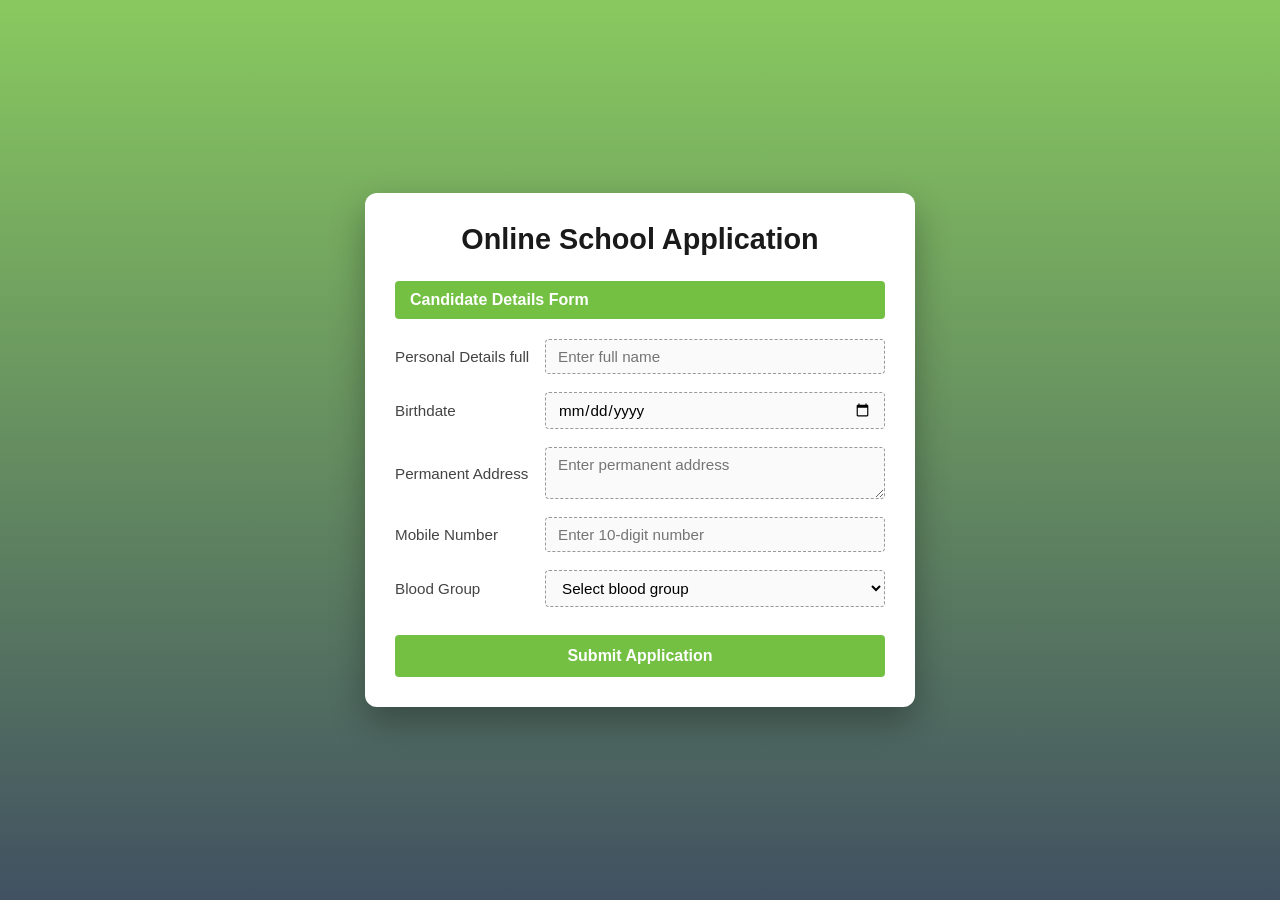
<file: stureg.html>
<!DOCTYPE html>
<html lang="en">
<head>
    <meta charset="UTF-8">
    <meta name="viewport" content="width=device-width, initial-scale=1.0">
    <title>Online School Application</title>
    <link rel="stylesheet" href="stureg.css">
</head>
<body>

    <div class="form-container">
        <!-- Main Application Title -->
        <h2 class="app-title">Online School Application</h2>
        
        <!-- Registration Form -->
        <form action="#" method="POST" class="admission-form">
            <div class="form-header">Candidate Details Form</div>
            
            <!-- Personal Details Field -->
            <div class="form-group">
                <label for="fullName">Personal Details full</label>
                <input type="text" id="fullName" name="fullName" placeholder="Enter full name" required>
            </div>

            <!-- Birthdate Field -->
            <div class="form-group">
                <label for="birthdate">Birthdate</label>
                <input type="date" id="birthdate" name="birthdate" required>
            </div>

            <!-- Permanent Address Field -->
            <div class="form-group">
                <label for="address">Permanent Address</label>
                <textarea id="address" name="address" rows="2" placeholder="Enter permanent address" required></textarea>
            </div>

            <!-- Mobile Number Field -->
            <div class="form-group">
                <label for="mobile">Mobile Number</label>
                <input type="tel" id="mobile" name="mobile" pattern="[0-9]{10}" placeholder="Enter 10-digit number" required>
            </div>

            <!-- Blood Group Field -->
            <div class="form-group">
                <label for="bloodGroup">Blood Group</label>
                <select id="bloodGroup" name="bloodGroup" required>
                    <option value="" disabled selected>Select blood group</option>
                    <option value="A+">A+</option>
                    <option value="A-">A-</option>
                    <option value="B+">B+</option>
                    <option value="B-">B-</option>
                    <option value="O+">O+</option>
                    <option value="O-">O-</option>
                    <option value="AB+">AB+</option>
                    <option value="AB-">AB-</option>
                </select>
            </div>

            <!-- Submit Button -->
            <button type="submit" class="submit-btn">Submit Application</button>
        </form>
    </div>

</body>
</html>
</file>
<file: stureg.css>
/* Reset basic spacing */
* {
    margin: 0;
    padding: 0;
    box-sizing: border-box;
    font-family: 'Segoe UI', Tahoma, Geneva, Verdana, sans-serif;
}

/* Background layout with Image and Tint Overlay */
body {
    /* linear-gradient creates a semi-transparent green overlay over the school background image */
    background: linear-gradient(rgba(116, 192, 67, 0.85), rgba(44, 62, 80, 0.9)), 
                url('https://images.unsplash.com/photo-1523050854058-8df90110c9f1?q=80&w=1920&auto=format&fit=crop');
    
    background-size: cover;       /* Ensures the image covers the whole screen */
    background-position: center;   /* Centers the background image */
    background-repeat: no-repeat;  /* Prevents tiling of the image */
    background-attachment: fixed;  /* Keeps background stable while scaling */
    
    min-height: 100vh;
    display: flex;
    justify-content: center;
    align-items: center;
    padding: 20px;
}

/* White Form Container Card (Slight shadow added for depth against the image) */
.form-container {
    background-color: #ffffff;
    width: 100%;
    max-width: 550px;
    padding: 30px;
    border-radius: 12px;
    box-shadow: 0 15px 35px rgba(0, 0, 0, 0.3);
}

/* Form Top Heading */
.app-title {
    text-align: center;
    color: #1a1a1a;
    font-size: 1.8rem;
    margin-bottom: 25px;
    font-weight: 600;
}

/* Sub banner style matching the green header block */
.form-header {
    background-color: #74c043; /* Sweedu vibrant green */
    color: white;
    padding: 10px 15px;
    font-weight: bold;
    font-size: 1rem;
    border-radius: 4px;
    margin-bottom: 20px;
}

/* Form Field Layouts */
.form-group {
    display: flex;
    flex-direction: row;
    align-items: center;
    margin-bottom: 18px;
}

/* Field Text Label */
.form-group label {
    width: 150px;
    font-size: 0.95rem;
    color: #444;
    font-weight: 500;
    flex-shrink: 0;
}

/* Input boxes, selectors, and textarea styling */
.form-group input, 
.form-group textarea, 
.form-group select {
    flex-grow: 1;
    padding: 8px 12px;
    font-size: 0.95rem;
    border: 1px dashed #999; 
    border-radius: 4px;
    background-color: #fafafa;
    outline: none;
    transition: all 0.2s ease;
}

/* Smooth color shifts when user clicks/focuses a field */
.form-group input:focus, 
.form-group textarea:focus, 
.form-group select:focus {
    border: 1px solid #74c043;
    background-color: #ffffff;
    box-shadow: 0 0 5px rgba(116, 192, 67, 0.2);
}

/* Textarea specific adjustment */
.form-group textarea {
    resize: vertical;
}

/* Submission Button */
.submit-btn {
    width: 100%;
    background-color: #74c043;
    color: white;
    font-size: 1rem;
    font-weight: 600;
    padding: 12px;
    border: none;
    border-radius: 4px;
    cursor: pointer;
    margin-top: 10px;
    transition: background-color 0.2s;
}

.submit-btn:hover {
    background-color: #5fa334;
}

/* Responsive adjust for narrow screens (Mobile) */
@media (max-width: 480px) {
    .form-group {
        flex-direction: column;
        align-items: flex-start;
    }
    .form-group label {
        width: 100%;
        margin-bottom: 5px;
    }
}
</file>
